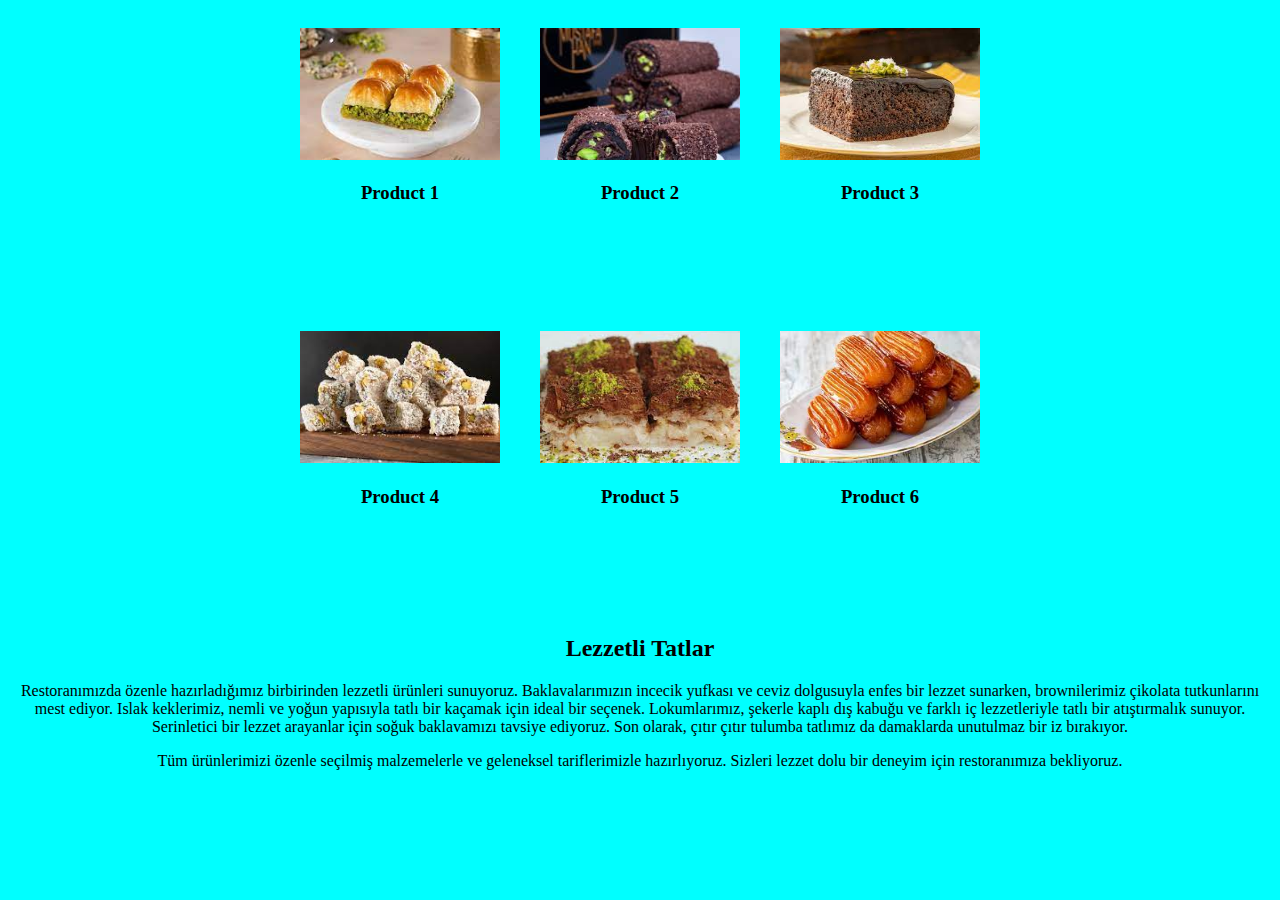
<file: Web Programlama/ödev4/index.html>
<!DOCTYPE html>
<html>
<head>
  <title>Restaurant Menu</title>
  <link rel="stylesheet" type="text/css" href="style.css">
</head>
<body style="background-color: aqua;">
  <div class="menu">
    <div class="row">
      <div class="menu-item" onclick="showDetails(1)">
        <img src="baklava.jpg">
        <h3>Product 1</h3>
      </div>
      <div class="menu-item" onclick="showDetails(2)">
        <img src="browni.jpg">
        <h3>Product 2</h3>
      </div>
      <div class="menu-item" onclick="showDetails(3)">
        <img src="ıslakKeK.jpg">
        <h3>Product 3</h3>
      </div>
      
    </div>
    <div class="row">
      <div class="menu-item" onclick="showDetails(4)">
        <img src="lokum.jpg">
        <h3>Product 4</h3>
      </div>
      <div class="menu-item" onclick="showDetails(5)">
        <img src="sogukBaklava.jpg">
        <h3>Product 5</h3>
      </div>
      <div class="menu-item" onclick="showDetails(6)">
        <img src="tulumba.jpg">
        <h3>Product 6</h3>
      </div>
    </div>
  </div>
  
  <div class="menu-content" style="text-align: center;">
    <h2>Lezzetli Tatlar</h2>
    <p>
      Restoranımızda özenle hazırladığımız birbirinden lezzetli ürünleri sunuyoruz. Baklavalarımızın incecik yufkası ve ceviz dolgusuyla enfes bir lezzet sunarken, brownilerimiz çikolata tutkunlarını mest ediyor. Islak keklerimiz, nemli ve yoğun yapısıyla tatlı bir kaçamak için ideal bir seçenek. Lokumlarımız, şekerle kaplı dış kabuğu ve farklı iç lezzetleriyle tatlı bir atıştırmalık sunuyor. Serinletici bir lezzet arayanlar için soğuk baklavamızı tavsiye ediyoruz. Son olarak, çıtır çıtır tulumba tatlımız da damaklarda unutulmaz bir iz bırakıyor.
    </p>
    <p>
      Tüm ürünlerimizi özenle seçilmiş malzemelerle ve geleneksel tariflerimizle hazırlıyoruz. Sizleri lezzet dolu bir deneyim için restoranımıza bekliyoruz.
    </p>
  </div>
  <script>
    function showDetails(productId) {
      if (productId === 1) {
        window.open('baklava.html', '_blank');
      } else if (productId === 2) {
        window.open('browni.html', '_blank');
      } else if (productId === 3) {
        window.open('ıslakKeK.html', '_blank');
      } else if (productId === 4) {
        window.open('lokum.html', '_blank');
      } else if (productId === 5) {
        window.open('sogukBaklava.html', '_blank');
      } else if (productId === 6) {
        window.open('tulumba.html', '_blank');
      } else {
        alert('Ürün bulunamadı.');
      }
    }
  </script>
</body>
</html>
</file>
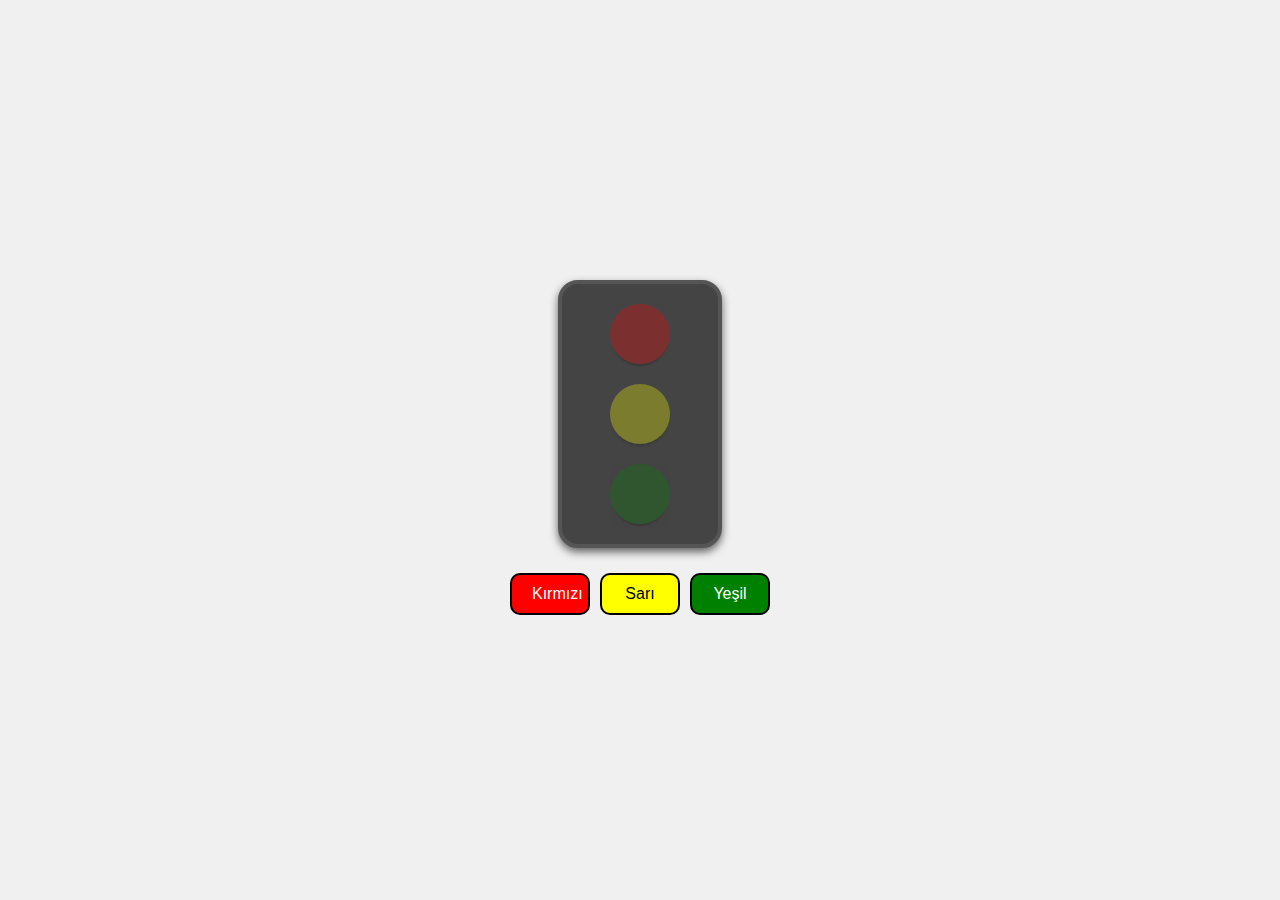
<file: Web Programlama/ödev5/index.html>
<!DOCTYPE html>
<html>
<head>
    <title>Trafik Lambası</title>
    <style>
        body {
            display: flex;
            flex-direction: column;
            align-items: center;
            justify-content: center;
            height: 100vh;
            margin: 0;
            background-color: #f0f0f0;
        }
        
        .traffic-lights {
            display: flex;
            flex-direction: column;
            align-items: center;
            border: 4px solid #555; /* Çerçeve kalınlığı */
            padding: 10px 3px;
            width: 150px;
            border-radius: 20px;
            background-color: #444; /* Trafik lambası gövdesinin rengi */
            position: relative;
            box-shadow: 0 4px 8px rgba(0, 0, 0, 0.6); /* Gölge efekti */
            overflow: hidden; /* Animasyonlu ışık için taşan parçaları gizleyelim */
        }
        
        .light-container {
            display: flex;
            flex-direction: column;
            align-items: center;
        }
        
        .light {
            width: 60px;
            height: 60px;
            border-radius: 50%;
            margin: 10px;
            background-color: #444;
            box-shadow: 0 4px 2px -2px rgba(0, 0, 0, 0.6);
            opacity: 0.3;
            transition: opacity 0.3s; /* Parlaklık geçişi için animasyon */
        }
        
        .light.on {
            opacity: 1;
            box-shadow: 0 4px 12px rgba(0, 0, 0, 0.8); /* Parlaklık efekti */
        }
        
        .red {
            background-color: red;
        }
        
        .yellow {
            background-color: yellow;
        }
        
        .green {
            background-color: green;
        }
        
        .buttons {
            display: flex;
            align-items: center;
            margin-top: 20px;
        }
        
        .button-container {
            margin: 5px;
        }

        button {
            padding: 10px 20px;
            background-color: #f0f0f0;
            border: 2px solid #000; /* Butonların çerçeve rengi siyah */
            font-size: 16px;
            cursor: pointer;
            width: 80px;
            border-radius: 10px;
            color: #000;
            transition: background-color 0.3s, color 0.3s, border-color 0.3s; /* Çerçeve rengi değişimi için geçiş efekti */
        }

        button:hover {
            background-color: #444;
            color: #f0f0f0;
            border-color: #00f; /* Hover durumunda çerçeve rengi mavi */
        }

        button:active {
            background-color: #000;
            color: #f0f0f0;
            border-color: #00f; /* Butona tıklandığında çerçeve rengi mavi */
        }

        .red-button {
            background-color: red;
            color: white;
            border-color: black;
        }
        
        .yellow-button {
            background-color: yellow;
            border-color: black;
        }
        
        .green-button {
            background-color: green;
            color: white;
            border-color: black;
        }
    </style>
</head>
<body>
    <div class="traffic-lights">
        <div class="light-container">
            <div class="light red" onclick="changeLight('red')"></div>
            <div class="light yellow" onclick="changeLight('yellow')"></div>
            <div class="light green" onclick="changeLight('green')"></div>
        </div>
    </div>
    <div class="buttons">
        <div class="button-container">
            <button class="red-button" onclick="changeLight('red')">Kırmızı</button>
        </div>
        <div class="button-container">
            <button class="yellow-button" onclick="changeLight('yellow')">Sarı</button>
        </div>
        <div class="button-container">
            <button class="green-button" onclick="changeLight('green')">Yeşil</button>
        </div>
    </div>

    <script>
        function changeLight(color) {
            const lights = document.querySelectorAll('.light');
        
            lights.forEach(light => {
                light.classList.remove('on');
            });
        
            const selectedLight = document.querySelector(`.${color}`);
            selectedLight.classList.add('on');
        }
    </script>
</body>
</html>
</file>
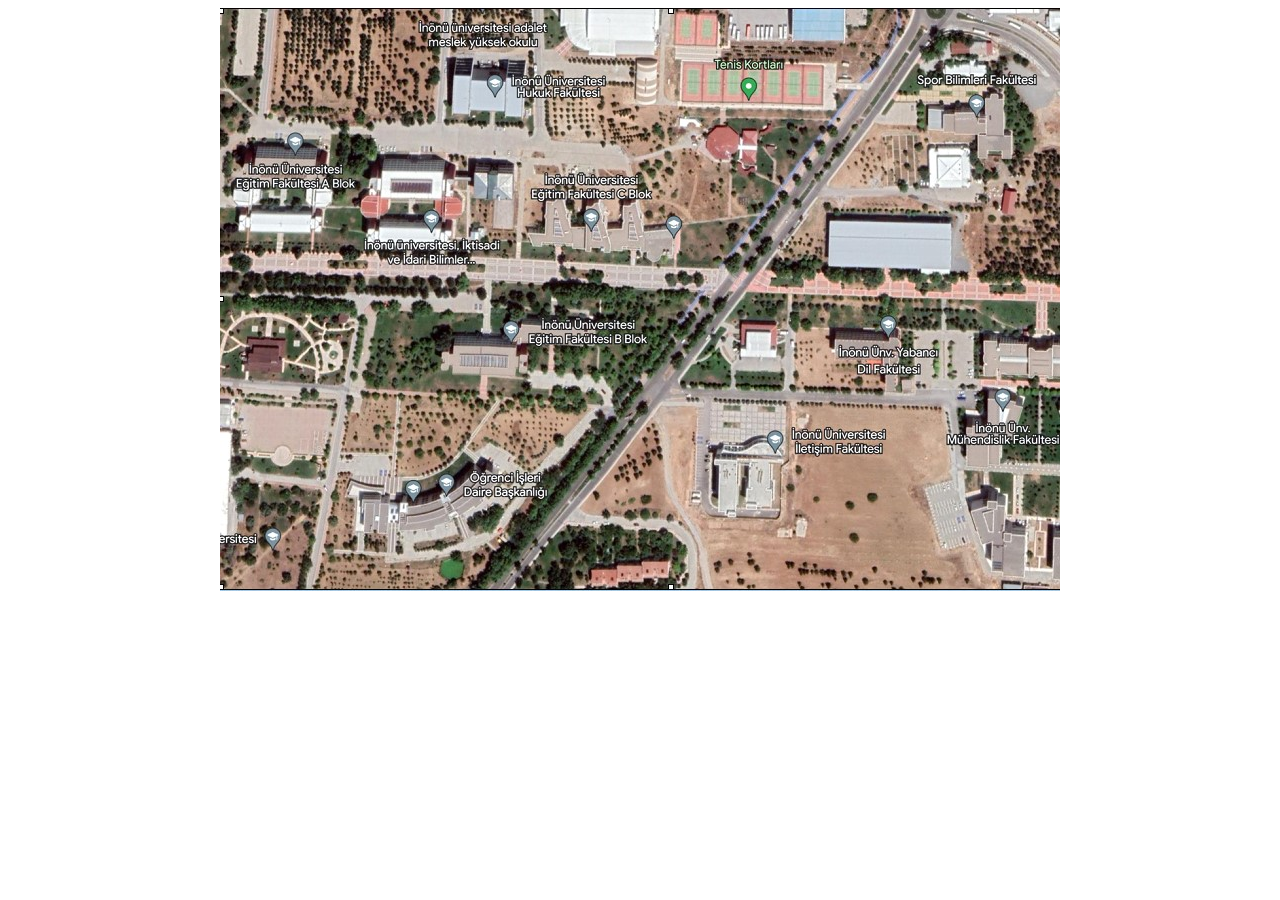
<file: Web Programlama/ödev1/02220224570odev1.html>
<!DOCTYPE html>
<html lang="en">
<head>
    <meta charset="UTF-8">
    <meta http-equiv="X-UA-Compatible" content="IE=edge">
    <meta name="viewport" content="width=device-width, initial-scale=1.0">
    <title>ODEV1</title>
</head>
<body>
    <img src="kampüsHaritasi.jpg" alt="İnönü Üniversitesi Kampus haritası" style="display: block;margin: 0 auto;" usemap="#inonumap">

    <map name="inonumap">
        <area shape="rect" coords="227,46,310,118" href="https://www.inonu.edu.tr/hukuk" alt="Hukuk Fakültesi">
        <area shape="rect" coords="695,64,801,186" href="https://www.inonu.edu.tr/sporbilimleri" alt="Hukuk Fakültesi">
        <area shape="rect" coords="16,129,109,225" href="https://www.inonu.edu.tr/egitim" alt="Eğitim Fakültesi">
        <area shape="rect" coords="308,156,460,251" href="https://www.inonu.edu.tr/egitim" alt="Eğitim Fakültesi">
        <area shape="rect" coords="219,301,347,373" href="https://www.inonu.edu.tr/egitim" alt="Eğitim Fakültesi">
        <area shape="rect" coords="148,141,296,243" href="https://www.inonu.edu.tr/iibf" alt="İktisadi Ve İdari Bilimler Fakültesi">
        <area shape="rect" coords="600,313,707,366" href="https://www.inonu.edu.tr/ydyo" alt="Yabancı Dil Fakültesi">
        <area shape="rect" coords="742,381,836,471" href="https://www.inonu.edu.tr/muhendislik" alt="Mühendislik Fakültesi">
        <area shape="rect" coords="471,389,571,517" href="https://www.inonu.edu.tr/iletisim.fakultesi" alt="İletişim Fakültesi">
        <area shape="rect" coords="144,457,274,517" href="https://www.inonu.edu.tr/ogrencidb" alt="Öğrenci İşleri Daire Başkanlığı">
        
    </map>

</body>
</html>
</file>
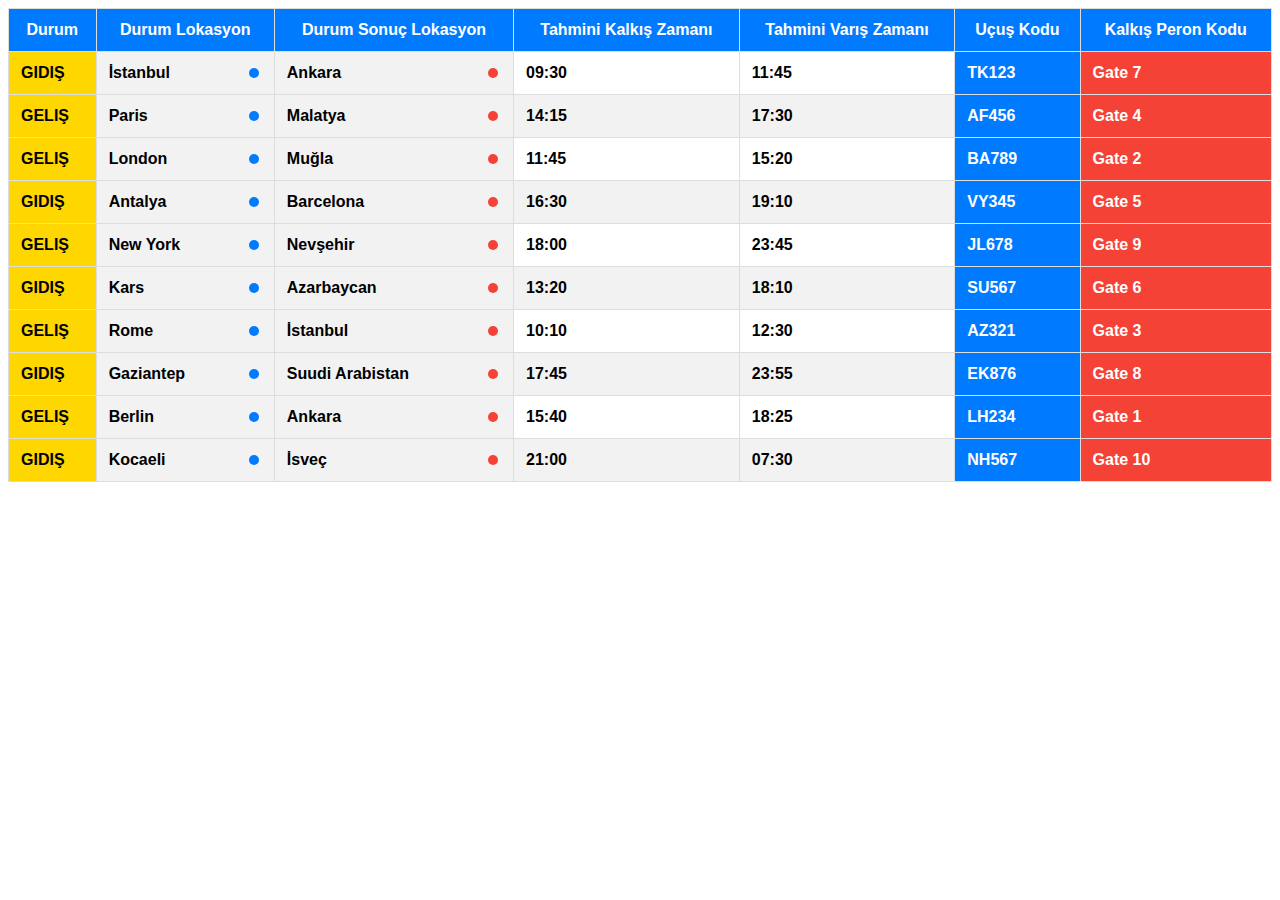
<file: Web Programlama/Ödev2/02220224570.html>
<!DOCTYPE html>
<html lang="en">
<head>
    <meta charset="UTF-8">
    <meta http-equiv="X-UA-Compatible" content="IE=edge">
    <meta name="viewport" content="width=device-width, initial-scale=1.0">
    <title>Document</title>
    <style>
        table {
          width: 100%;
          border-collapse: collapse;
          font-family: Arial, sans-serif;
        }
      
        th, td {
          padding: 12px;
          border: 1px solid #ddd;
        }
      
        th {
          background-color: #007bff;
          color: #fff;
        }
      
        tr:nth-child(even) {
          background-color: #f2f2f2;
        }
      
        tr:hover {
          background-color: #e0e0e0;
        }
      
        td:first-child {
          text-transform: uppercase;
          font-weight: bold;
        }
      
        td:nth-child(4),
        td:nth-child(5) {
          font-weight: bold;
        }
        
        td:nth-child(1) {
          background-color: #ffd700;
          color: #000;
          font-weight: bold;
        }
        
        td:nth-child(2) {
          background-color: #f2f2f2;
          font-weight: bold;
          position: relative;
        }
        
        td:nth-child(2):after {
          content: "";
          position: absolute;
          top: 50%;
          right: 10px;
          transform: translate(-50%, -50%);
          width: 10px;
          height: 10px;
          border-radius: 50%;
          background-color: #007bff;
        }
        
        td:nth-child(3) {
          background-color: #f2f2f2;
          font-weight: bold;
          position: relative;
        }
        
        td:nth-child(3):after {
          content: "";
          position: absolute;
          top: 50%;
          right: 10px;
          transform: translate(-50%, -50%);
          width: 10px;
          height: 10px;
          border-radius: 50%;
          background-color: #f44336;
        }
        
        td:nth-child(6) {
          background-color: #007bff;
          color: #fff;
          font-weight: bold;
        }
        
        td:nth-child(7) {
          background-color: #f44336;
          color: #fff;
          font-weight: bold;
        }
      </style>
</head>
<body>
    <table>
  <thead>
    <tr>
      <th>Durum</th>
      <th>Durum Lokasyon</th>
      <th>Durum Sonuç Lokasyon</th>
      <th>Tahmini Kalkış Zamanı</th>
      <th>Tahmini Varış Zamanı</th>
      <th>Uçuş Kodu</th>
      <th>Kalkış Peron Kodu</th>
    </tr>
  </thead>
  <tbody>
    <tr>
      <td>Gidiş</td>
      <td>İstanbul</td>
      <td>Ankara</td>
      <td>09:30</td>
      <td>11:45</td>
      <td>TK123</td>
      <td>Gate 7</td>
    
    </tr>
    <tr>
      <td>Geliş</td>
      <td>Paris</td>
      <td>Malatya</td>
      <td>14:15</td>
      <td>17:30</td>
      <td>AF456</td>
      <td>Gate 4</td>
    </tr>
    <tr>
      <td>Geliş</td>
      <td>London</td>
      <td>Muğla</td>
      <td>11:45</td>
      <td>15:20</td>
      <td>BA789</td>
      <td>Gate 2</td>
    </tr>
    <tr>
      <td>Gidiş</td>
      <td>Antalya</td>
      <td>Barcelona</td>
      <td>16:30</td>
      <td>19:10</td>
      <td>VY345</td>
      <td>Gate 5</td>
    </tr>
    <tr>
      <td>Geliş</td>
      <td>New York</td>
      <td>Nevşehir</td>
      <td>18:00</td>
      <td>23:45</td>
      <td>JL678</td>
      <td>Gate 9</td>
    </tr>
    <tr>
      <td>Gidiş</td>
      <td>Kars</td>
      <td>Azarbaycan</td>
      <td>13:20</td>
      <td>18:10</td>
      <td>SU567</td>
      <td>Gate 6</td>
    </tr>
    <tr>
      <td>Geliş</td>
      <td>Rome</td>
      <td>İstanbul</td>
      <td>10:10</td>
      <td>12:30</td>
      <td>AZ321</td>
      <td>Gate 3</td>
    </tr>
    <tr>
      <td>Gidiş</td>
      <td>Gaziantep</td>
      <td>Suudi Arabistan</td>
      <td>17:45</td>
      <td>23:55</td>
      <td>EK876</td>
      <td>Gate 8</td>
    </tr>
    <tr>
      <td>Geliş</td>
      <td>Berlin</td>
      <td>Ankara</td>
      <td>15:40</td>
      <td>18:25</td>
      <td>LH234</td>
      <td>Gate 1</td>
    </tr>
    <tr>
      <td>Gidiş</td>
      <td>Kocaeli</td>
      <td>İsveç</td>
      
      <td>21:00</td>
      <td>07:30</td>
      <td>NH567</td>
      <td>Gate 10</td>
    </tr>
  </tbody>
</table>
</body>
</html>
</file>
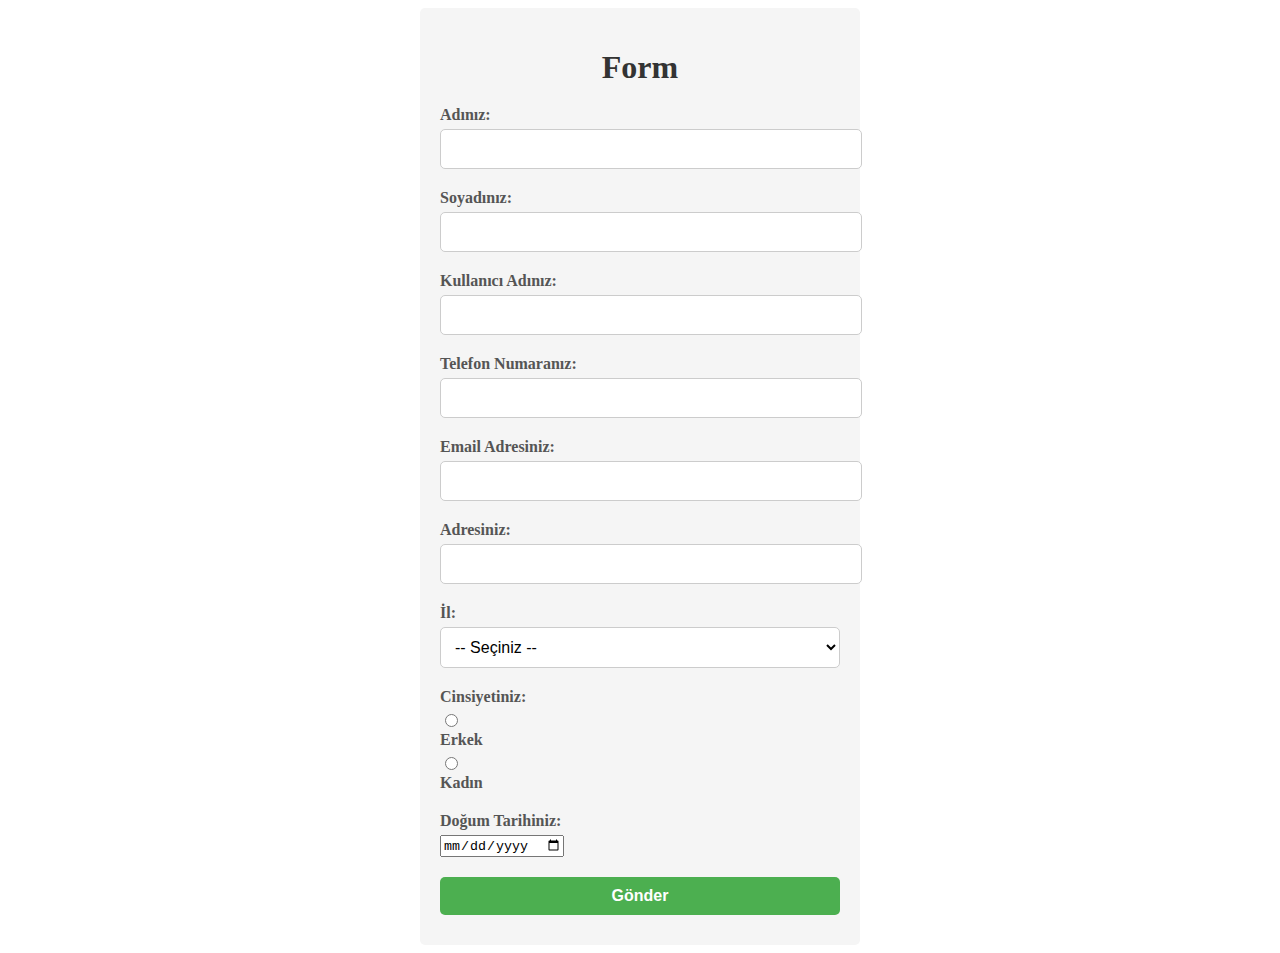
<file: Web Programlama/Ödev3/02220224570.html>
<!DOCTYPE html>
<html>
<head>
  <title>Form Tasarımı</title>
  <style>
    .container {
      width: 400px;
      margin: 0 auto;
      background-color: #f5f5f5;
      padding: 20px;
      border-radius: 5px;
    }
    h1 {
      text-align: center;
      margin-bottom: 20px;
      color: #333;
    }
    .form-group {
      margin-bottom: 20px;
    }
    label {
      display: block;
      margin-bottom: 5px;
      font-weight: bold;
      color: #555;
    }
    input[type="text"],
    input[type="email"],
    input[type="tel"],
    select {
      width: 100%;
      padding: 10px;
      font-size: 16px;
      border-radius: 5px;
      border: 1px solid #ccc;
      background-color: #fff;
    }
    input[type="radio"] {
      margin-right: 5px;
    }
    button[type="submit"] {
      display: block;
      width: 100%;
      padding: 10px;
      font-size: 16px;
      font-weight: bold;
      text-align: center;
      background-color: #4caf50;
      color: #fff;
      border: none;
      border-radius: 5px;
      cursor: pointer;
    }
    #errorMessages {
      margin-top: 10px;
    }
    .error {
      color: red;
      margin-top: 5px;
    }
    .success {
      color: green;
      margin-top: 5px;
    }
  </style>
</head>
<body>
  <div class="container">
    <h1>Form</h1>
    <form id="myForm" onsubmit="validateForm(event)">
      <div class="form-group">
        <label for="ad">Adınız:</label>
        <input type="text" id="ad" name="ad" required>
      </div>
      <div class="form-group">
        <label for="soyad">Soyadınız:</label>
        <input type="text" id="soyad" name="soyad" required>
      </div>
      <div class="form-group">
        <label for="kullaniciAdi">Kullanıcı Adınız:</label>
        <input type="text" id="kullaniciAdi" name="kullaniciAdi" required>
      </div>
      <div class="form-group">
        <label for="telefon">Telefon Numaranız:</label>
        <input type="tel" id="telefon" name="telefon" pattern="[0-9]+" required>
      </div>
      <div class="form-group">
        <label for="email">Email Adresiniz:</label>
        <input type="email" id="email" name="email" required>
      </div>
      <div class="form-group">
        <label for="adres">Adresiniz:</label>
        <input type="text" id="adres" name="adres" required>
      </div>
      <div class="form-group">
        <label for="il">İl:</label>
        <select id="il" name="il" required>
          <option value="">-- Seçiniz --</option>
          <option value="Ankara">Ankara</option>
          <option value="İstanbul">İstanbul</option>
          <option value="İzmir">İzmir</option>
          <option value="Diğer">Diğer</option>
        </select>
      </div>
      <div class="form-group">
        <label for="cinsiyet">Cinsiyetiniz:</label>
        <input type="radio" id="erkek" name="cinsiyet" value="Erkek" required>
        <label for="erkek">Erkek</label>
        <input type="radio" id="kadin" name="cinsiyet" value="Kadın" required>
        <label for="kadin">Kadın</label>
      </div>
      <div class="form-group">
        <label for="dogumTarihi">Doğum Tarihiniz:</label>
        <input type="date" id="dogumTarihi" name="dogumTarihi" required>
      </div>
      <button type="submit">Gönder</button>
    </form>
    <div id="errorMessages"></div>
  </div>
  
  <script>
    function validateForm(event) {
      event.preventDefault();
      var form = document.getElementById("myForm");
      var ad = form.elements["ad"].value;
      var soyad = form.elements["soyad"].value;
      var kullaniciAdi = form.elements["kullaniciAdi"].value;
      var telefon = form.elements["telefon"].value;
      var email = form.elements["email"].value;
      var adres = form.elements["adres"].value;
      var il = form.elements["il"].value;
      var cinsiyet = form.elements["cinsiyet"].value;
      var dogumTarihi = form.elements["dogumTarihi"].value;

      var errorMessages = [];

      
      // Ad ve soyad kontrolü
      if (/\d/.test(ad) || /\d/.test(soyad)) {
        errorMessages.push("Ad ve soyad sadece harf içermelidir.");
      }

      // Kullanıcı adı kontrolü
      // Tüm karakterlere izin verildiği için kontrol yapılmayacak.

      // Telefon kontrolü
      if (!/^\d+$/.test(telefon)) {
        errorMessages.push("Telefon numarası sadece rakamlardan oluşmalıdır.");
      }

      // Email kontrolü
      if (!/\S+@\S+\.\S+/.test(email)) {
        errorMessages.push("Geçerli bir email adresi giriniz.");
      }


      // Diğer kontroller...

      if (errorMessages.length > 0) {
        var errorDiv = document.getElementById("errorMessages");
        errorDiv.innerHTML = "";
        for (var i = 0; i < errorMessages.length; i++) {
          errorDiv.innerHTML += "<p class='error'>" + errorMessages[i] + "</p>";
        }
      } else {
        // Form başarıyla gönderildiğinde yapılacak işlemler
        form.reset();
        var successDiv = document.getElementById("errorMessages");
        successDiv.innerHTML = "<p class='success'>Form başarıyla gönderildi!</p>";
      }
    }
  </script>
</body>
</html>
</file>
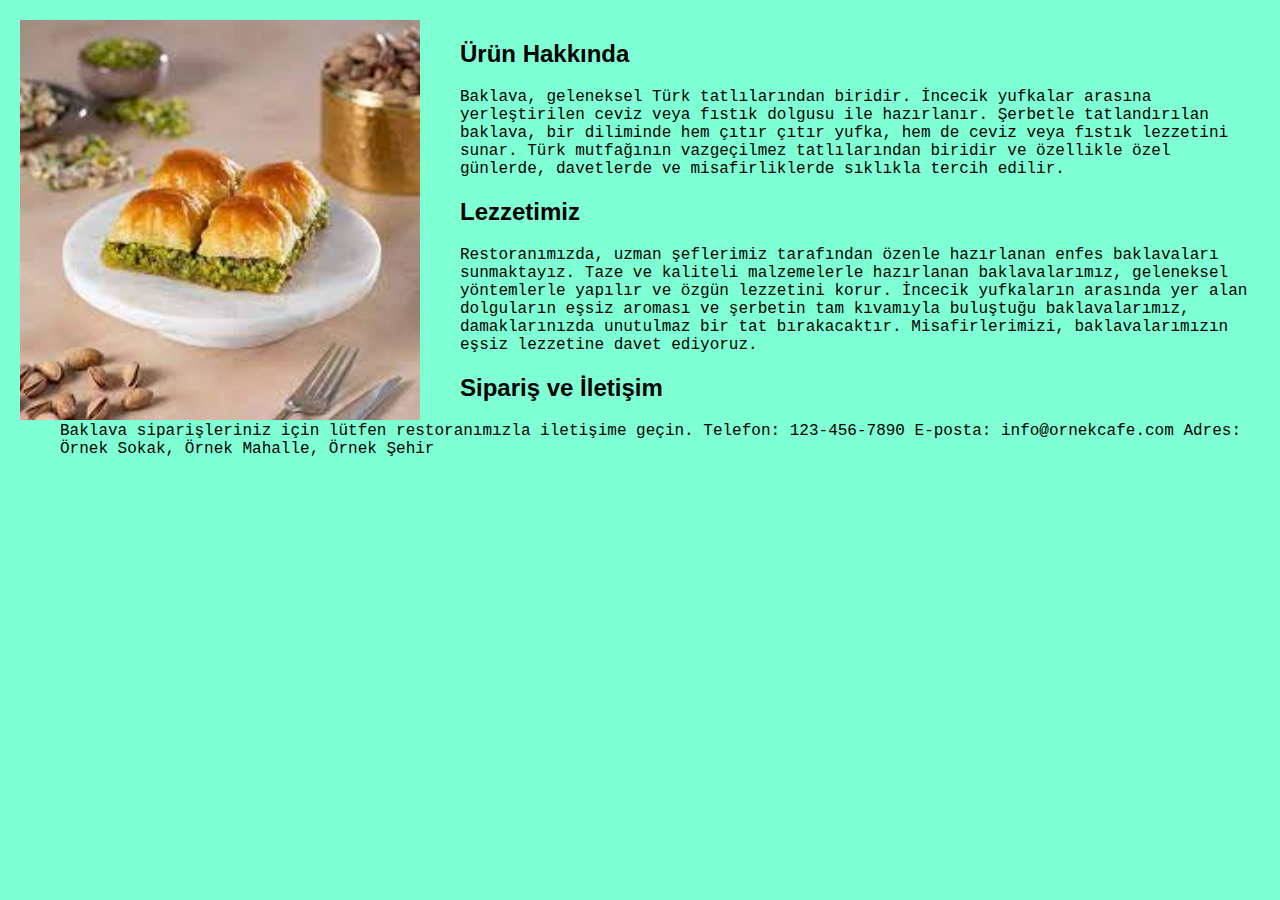
<file: Web Programlama/ödev4/baklava.html>
<!DOCTYPE html>
<html>
<head>
  <title>Baklava - Ürün Detayı</title>
  <link rel="stylesheet" type="text/css" href="style.css">
  <style>
    body {
      font-family: Arial, sans-serif;
      margin: 20px;
      display: flex;
      align-items: center;
    }

    .product-info {
      margin-left: 40px;
    }

    h1 {
      text-align: center;
    }
    p
    {
        font-family: 'Courier New', Courier, monospace;
    }

    .product-image {
      float: left;
      width: 400px;
      height: auto;
      margin-right: 40px;
    }

    .product-description {
      margin-top: 20px;
    }
  </style>
</head>
<body style="background-color: aquamarine;">
 
  <div class="product-container">
    <img class="product-image" src="baklava.jpg">
    <div class="product-info">
      <h2>Ürün Hakkında</h2>
      <p class="product-description">
        Baklava, geleneksel Türk tatlılarından biridir. İncecik yufkalar arasına yerleştirilen ceviz veya fıstık dolgusu ile hazırlanır.
        Şerbetle tatlandırılan baklava, bir diliminde hem çıtır çıtır yufka, hem de ceviz veya fıstık lezzetini sunar.
        Türk mutfağının vazgeçilmez tatlılarından biridir ve özellikle özel günlerde, davetlerde ve misafirliklerde sıklıkla tercih edilir.
      </p>
      <h2>Lezzetimiz</h2>
      <p class="product-description">
        Restoranımızda, uzman şeflerimiz tarafından özenle hazırlanan enfes baklavaları sunmaktayız.
        Taze ve kaliteli malzemelerle hazırlanan baklavalarımız, geleneksel yöntemlerle yapılır ve özgün lezzetini korur.
        İncecik yufkaların arasında yer alan dolguların eşsiz aroması ve şerbetin tam kıvamıyla buluştuğu baklavalarımız, damaklarınızda unutulmaz bir tat bırakacaktır.
        Misafirlerimizi, baklavalarımızın eşsiz lezzetine davet ediyoruz.
      </p>
      <h2>Sipariş ve İletişim</h2>
      <p class="product-description">
        Baklava siparişleriniz için lütfen restoranımızla iletişime geçin.
        Telefon: 123-456-7890
        E-posta: info@ornekcafe.com
        Adres: Örnek Sokak, Örnek Mahalle, Örnek Şehir
      </p>
    </div>
  </div>
</body>
</html>
</file>
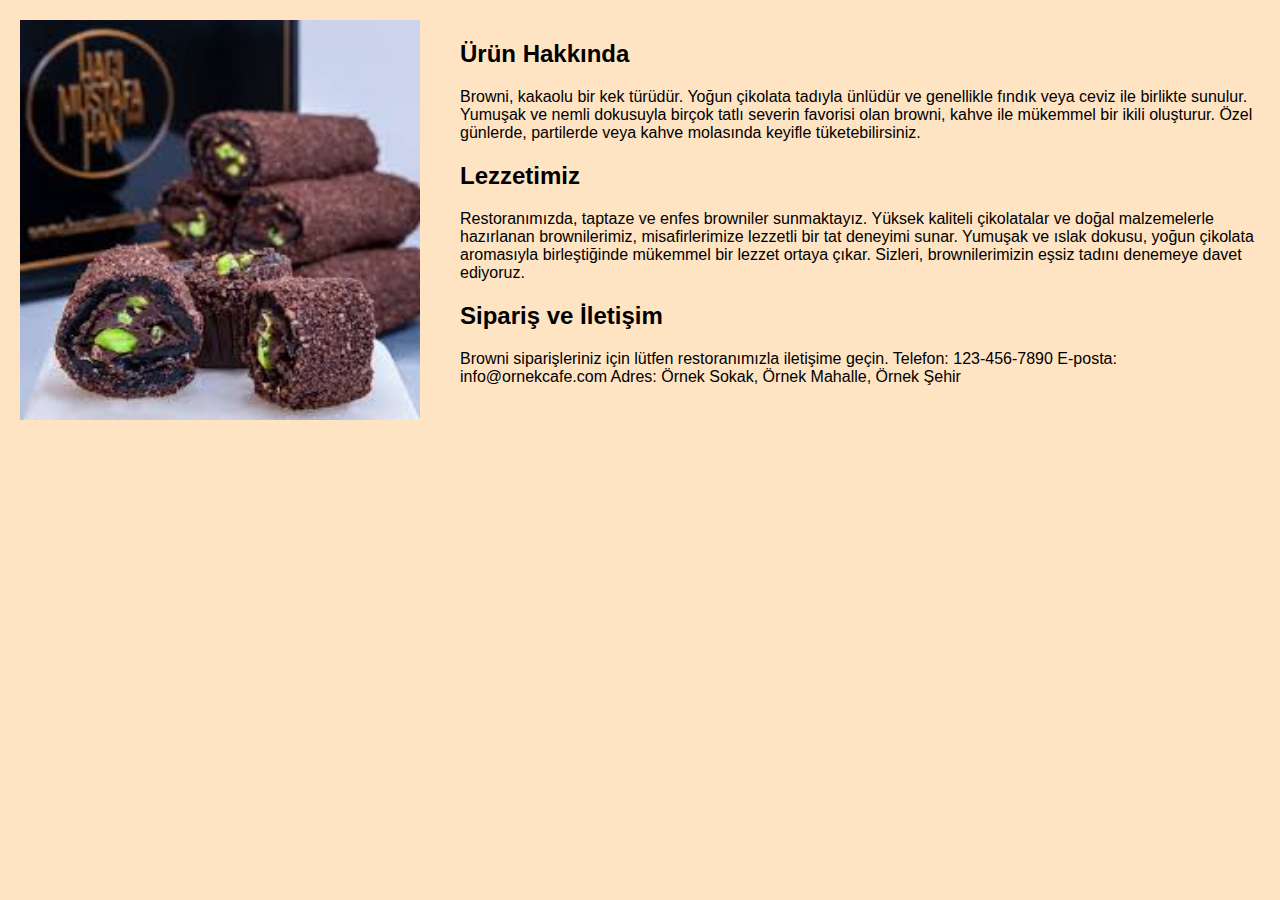
<file: Web Programlama/ödev4/browni.html>
<!DOCTYPE html>
<html>
<head>
  <title>Browni - Ürün Detayı</title>
  <link rel="stylesheet" type="text/css" href="style.css">
  <style>
    body {
      font-family: Arial, sans-serif;
      margin: 20px;
      display: flex;
      align-items: center;
    }

    .product-info {
      margin-left: 40px;
    }

    h1 {
      text-align: center;
    }
    p{
        font-family: 'Gill Sans', 'Gill Sans MT', Calibri, 'Trebuchet MS', sans-serif;
    }

    .product-image {
      float: left;
      width: 400px;
      height: auto;
      margin-right: 40px;
    }

    .product-description {
      margin-top: 20px;
    }
  </style>
</head>
<body style="background-color:bisque">
  
  <div class="product-container">
    <img class="product-image" src="browni.jpg">
    <div class="product-info">
      <h2>Ürün Hakkında</h2>
      <p class="product-description">
        Browni, kakaolu bir kek türüdür. Yoğun çikolata tadıyla ünlüdür ve genellikle fındık veya ceviz ile birlikte sunulur.
        Yumuşak ve nemli dokusuyla birçok tatlı severin favorisi olan browni, kahve ile mükemmel bir ikili oluşturur.
        Özel günlerde, partilerde veya kahve molasında keyifle tüketebilirsiniz.
      </p>
      <h2>Lezzetimiz</h2>
      <p class="product-description">
        Restoranımızda, taptaze ve enfes browniler sunmaktayız.
        Yüksek kaliteli çikolatalar ve doğal malzemelerle hazırlanan brownilerimiz, misafirlerimize lezzetli bir tat deneyimi sunar.
        Yumuşak ve ıslak dokusu, yoğun çikolata aromasıyla birleştiğinde mükemmel bir lezzet ortaya çıkar.
        Sizleri, brownilerimizin eşsiz tadını denemeye davet ediyoruz.
      </p>
      <h2>Sipariş ve İletişim</h2>
      <p class="product-description">
        Browni siparişleriniz için lütfen restoranımızla iletişime geçin.
        Telefon: 123-456-7890
        E-posta: info@ornekcafe.com
        Adres: Örnek Sokak, Örnek Mahalle, Örnek Şehir
      </p>
    </div>
  </div>
</body>
</html>
</file>
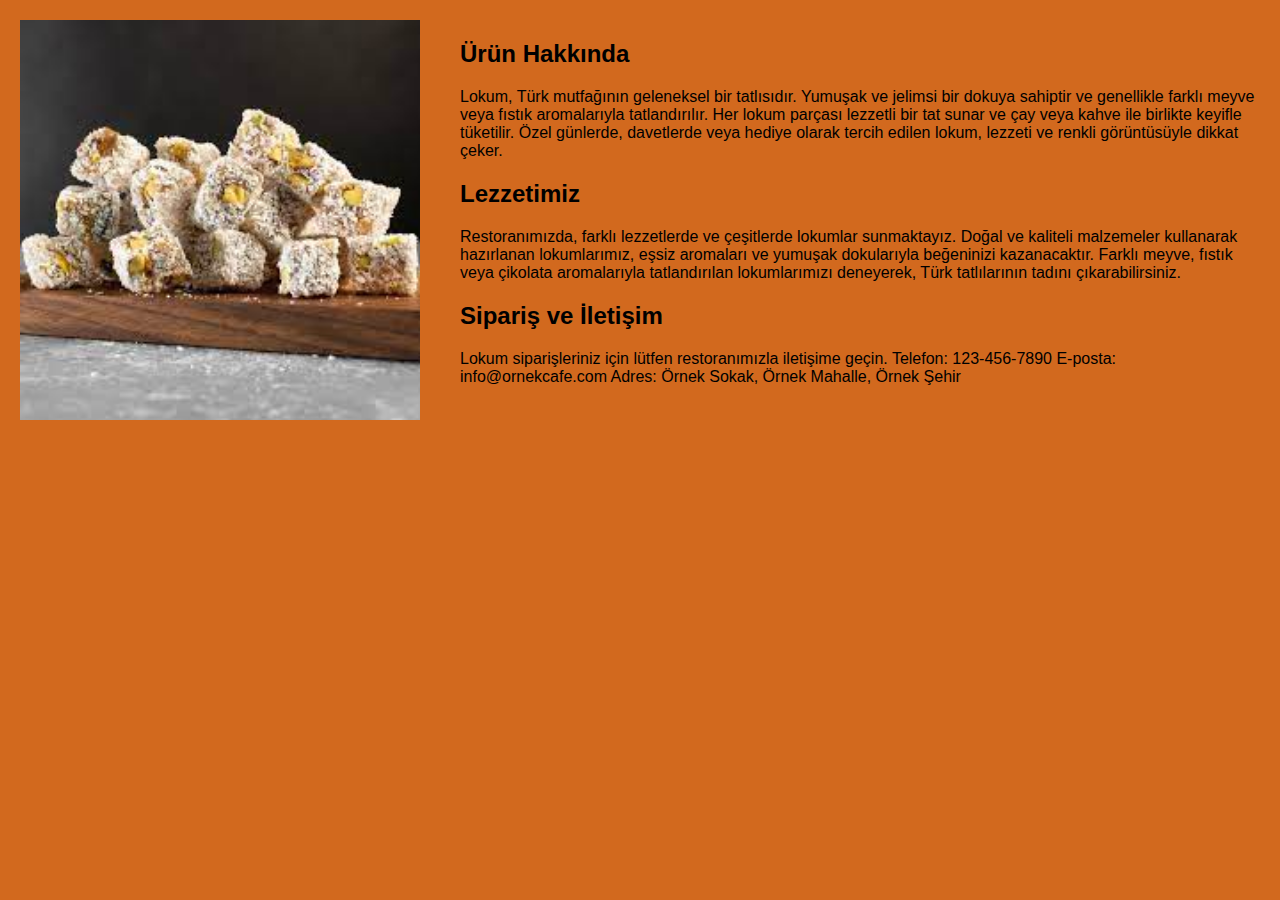
<file: Web Programlama/ödev4/lokum.html>
<!DOCTYPE html>
<html>
<head>
  <title>Lokum - Ürün Detayı</title>
  <link rel="stylesheet" type="text/css" href="style.css">
  <style>
    body {
      font-family: Arial, sans-serif;
      margin: 20px;
      display: flex;
      align-items: center;
    }

    .product-info {
      margin-left: 40px;
    }

    h1 {
      text-align: center;
    }
    p{
        font-family: Impact, Haettenschweiler, 'Arial Narrow Bold', sans-serif;
    }

    .product-image {
      float: left;
      width: 400px;
      height: auto;
      margin-right: 40px;
    }

    .product-description {
      margin-top: 20px;
    }
  </style>
</head>
<body style="background-color: chocolate;">
 
  <div class="product-container">
    <img class="product-image" src="lokum.jpg">
    <div class="product-info">
      <h2>Ürün Hakkında</h2>
      <p class="product-description">
        Lokum, Türk mutfağının geleneksel bir tatlısıdır. Yumuşak ve jelimsi bir dokuya sahiptir ve genellikle farklı meyve veya fıstık aromalarıyla tatlandırılır.
        Her lokum parçası lezzetli bir tat sunar ve çay veya kahve ile birlikte keyifle tüketilir.
        Özel günlerde, davetlerde veya hediye olarak tercih edilen lokum, lezzeti ve renkli görüntüsüyle dikkat çeker.
      </p>
      <h2>Lezzetimiz</h2>
      <p class="product-description">
        Restoranımızda, farklı lezzetlerde ve çeşitlerde lokumlar sunmaktayız.
        Doğal ve kaliteli malzemeler kullanarak hazırlanan lokumlarımız, eşsiz aromaları ve yumuşak dokularıyla beğeninizi kazanacaktır.
        Farklı meyve, fıstık veya çikolata aromalarıyla tatlandırılan lokumlarımızı deneyerek, Türk tatlılarının tadını çıkarabilirsiniz.
      </p>
      <h2>Sipariş ve İletişim</h2>
      <p class="product-description">
        Lokum siparişleriniz için lütfen restoranımızla iletişime geçin.
        Telefon: 123-456-7890
        E-posta: info@ornekcafe.com
        Adres: Örnek Sokak, Örnek Mahalle, Örnek Şehir
      </p>
    </div>
  </div>
</body>
</html>
</file>
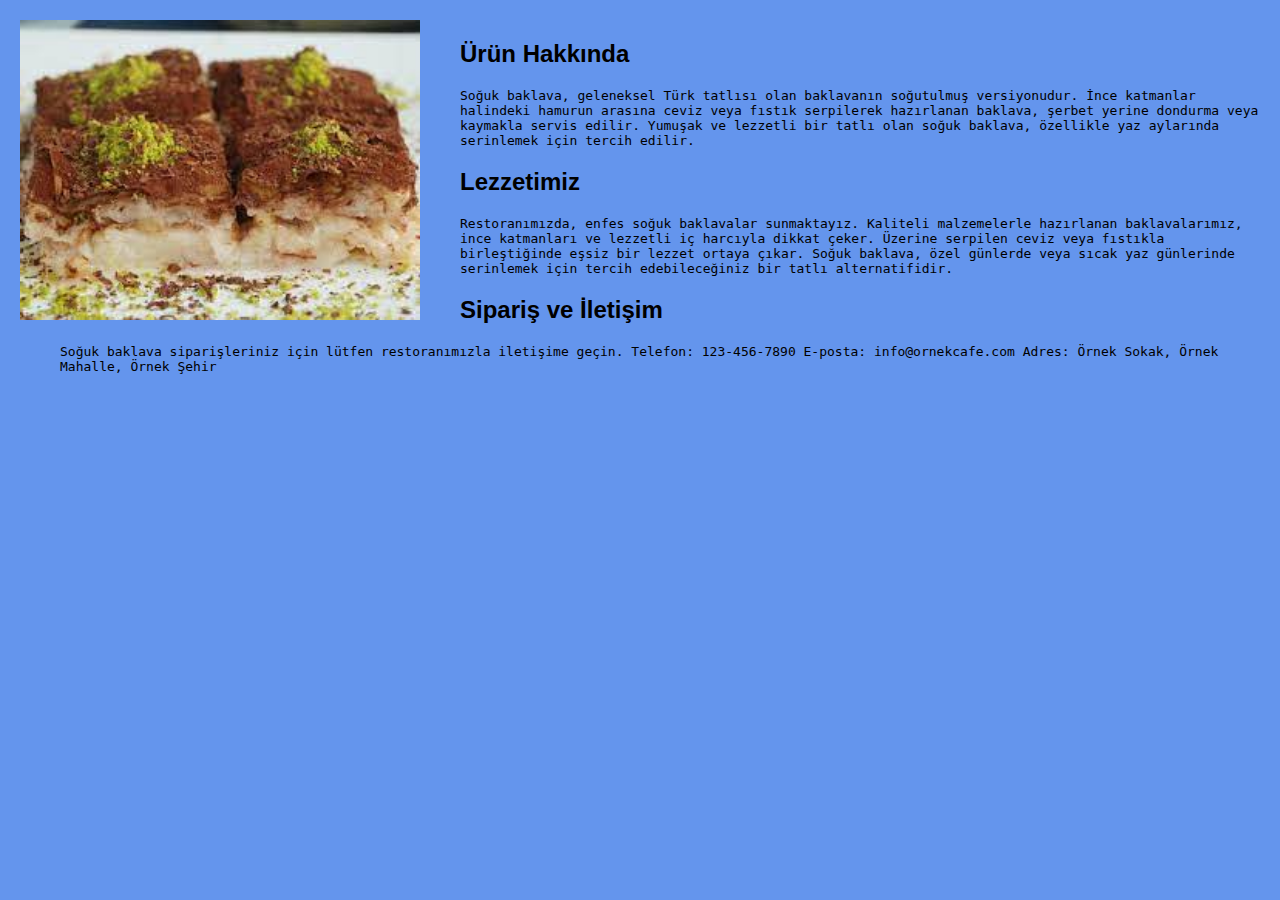
<file: Web Programlama/ödev4/sogukBaklava.html>
<!DOCTYPE html>
<html>
<head>
  <title>Soğuk Baklava - Ürün Detayı</title>
  <link rel="stylesheet" type="text/css" href="style.css">
  <style>
    body {
      font-family: Arial, sans-serif;
      margin: 20px;
      display: flex;
      align-items: center;
    }

    .product-info {
      margin-left: 40px;
    }

    h1 {
      text-align: center;
    }
    p{
        font-family: monospace;
    }

    .product-image {
      float: left;
      width: 400px;
      height: auto;
      margin-right: 40px;
    }

    .product-description {
      margin-top: 20px;
    }
  </style>
</head>
<body style="background-color: cornflowerblue;">
 
  <div class="product-container">
    <img class="product-image" src="sogukBaklava.jpg">
    <div class="product-info">
      <h2>Ürün Hakkında</h2>
      <p class="product-description">
        Soğuk baklava, geleneksel Türk tatlısı olan baklavanın soğutulmuş versiyonudur.
        İnce katmanlar halindeki hamurun arasına ceviz veya fıstık serpilerek hazırlanan baklava, şerbet yerine dondurma veya kaymakla servis edilir.
        Yumuşak ve lezzetli bir tatlı olan soğuk baklava, özellikle yaz aylarında serinlemek için tercih edilir.
      </p>
      <h2>Lezzetimiz</h2>
      <p class="product-description">
        Restoranımızda, enfes soğuk baklavalar sunmaktayız.
        Kaliteli malzemelerle hazırlanan baklavalarımız, ince katmanları ve lezzetli iç harcıyla dikkat çeker.
        Üzerine serpilen ceviz veya fıstıkla birleştiğinde eşsiz bir lezzet ortaya çıkar.
        Soğuk baklava, özel günlerde veya sıcak yaz günlerinde serinlemek için tercih edebileceğiniz bir tatlı alternatifidir.
      </p>
      <h2>Sipariş ve İletişim</h2>
      <p class="product-description">
        Soğuk baklava siparişleriniz için lütfen restoranımızla iletişime geçin.
        Telefon: 123-456-7890
        E-posta: info@ornekcafe.com
        Adres: Örnek Sokak, Örnek Mahalle, Örnek Şehir
      </p>
    </div>
  </div>
</body>
</html>
</file>
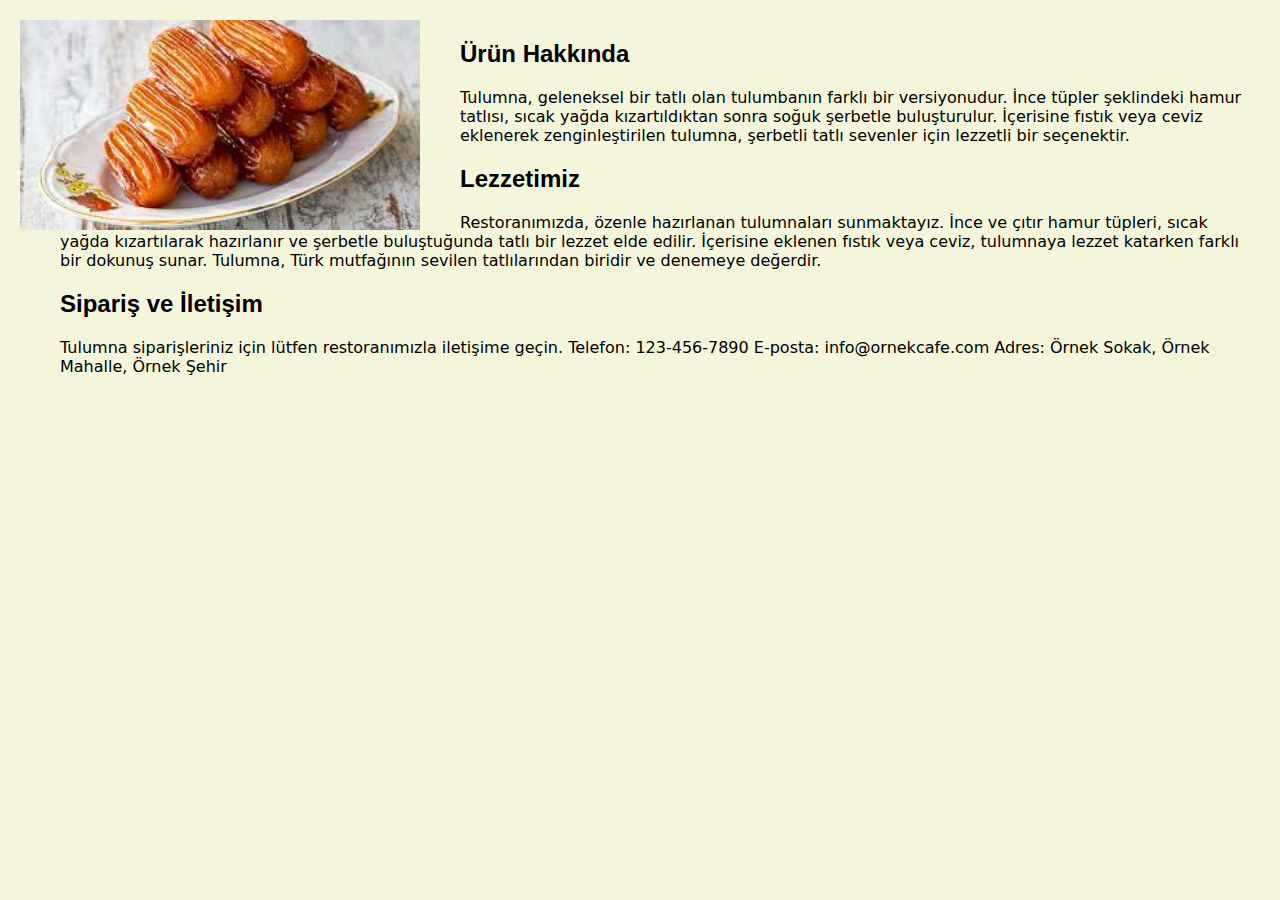
<file: Web Programlama/ödev4/tulumba.html>
<!DOCTYPE html>
<html>
<head>
  <title>Tulumbna - Ürün Detayı</title>
  <link rel="stylesheet" type="text/css" href="style.css">
  <style>
    body {
      font-family: Arial, sans-serif;
      margin: 20px;
      display: flex;
      align-items: center;
    }

    .product-info {
      margin-left: 40px;
    }

    h1 {
      text-align: center;
    }
    p
    {
        font-family: system-ui, -apple-system, BlinkMacSystemFont, 'Segoe UI', Roboto, Oxygen, Ubuntu, Cantarell, 'Open Sans', 'Helvetica Neue', sans-serif;
    }

    .product-image {
      float: left;
      width: 400px;
      height: auto;
      margin-right: 40px;
    }

    .product-description {
      margin-top: 20px;
    }
  </style>
</head>
<body style="background-color: beige;">
  
  <div class="product-container">
    <img class="product-image" src="tulumba.jpg">
    <div class="product-info">
      <h2>Ürün Hakkında</h2>
      <p class="product-description">
        Tulumna, geleneksel bir tatlı olan tulumbanın farklı bir versiyonudur.
        İnce tüpler şeklindeki hamur tatlısı, sıcak yağda kızartıldıktan sonra soğuk şerbetle buluşturulur.
        İçerisine fıstık veya ceviz eklenerek zenginleştirilen tulumna, şerbetli tatlı sevenler için lezzetli bir seçenektir.
      </p>
      <h2>Lezzetimiz</h2>
      <p class="product-description">
        Restoranımızda, özenle hazırlanan tulumnaları sunmaktayız.
        İnce ve çıtır hamur tüpleri, sıcak yağda kızartılarak hazırlanır ve şerbetle buluştuğunda tatlı bir lezzet elde edilir.
        İçerisine eklenen fıstık veya ceviz, tulumnaya lezzet katarken farklı bir dokunuş sunar.
        Tulumna, Türk mutfağının sevilen tatlılarından biridir ve denemeye değerdir.
      </p>
      <h2>Sipariş ve İletişim</h2>
      <p class="product-description">
        Tulumna siparişleriniz için lütfen restoranımızla iletişime geçin.
        Telefon: 123-456-7890
        E-posta: info@ornekcafe.com
        Adres: Örnek Sokak, Örnek Mahalle, Örnek Şehir
      </p>
    </div>
  </div>
</body>
</html>
</file>
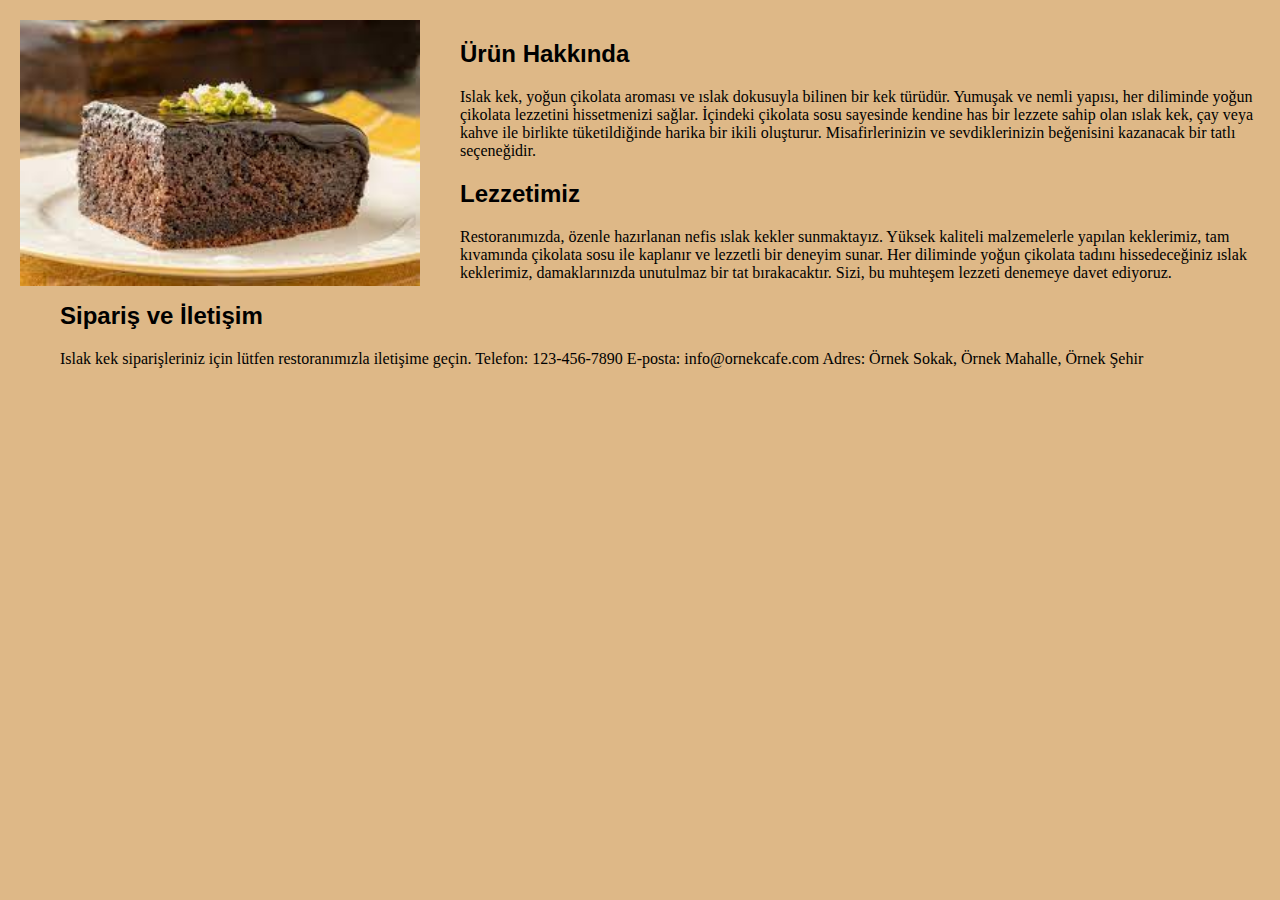
<file: Web Programlama/ödev4/ıslakKeK.html>
<!DOCTYPE html>
<html>
<head>
  <title>Islak Kek - Ürün Detayı</title>
  <link rel="stylesheet" type="text/css" href="style.css">
  <style>
    body {
      font-family: Arial, sans-serif;
      margin: 20px;
      display: flex;
      align-items: center;
    }

    .product-info {
      margin-left: 40px;
    }

    h1 {
      text-align: center;
    }
    p{
        font-family: 'Times New Roman', Times, serif;
    }

    .product-image {
      float: left;
      width: 400px;
      height: 1000;
      margin-right: 40px;
    }

    .product-description {
      margin-top: 20px;
    }
  </style>
</head>
<body style="background-color: burlywood;">
 
  <div class="product-container">
    <img class="product-image" src="ıslakKeK.jpg">
    <div class="product-info">
      <h2>Ürün Hakkında</h2>
      <p class="product-description">
        Islak kek, yoğun çikolata aroması ve ıslak dokusuyla bilinen bir kek türüdür.
        Yumuşak ve nemli yapısı, her diliminde yoğun çikolata lezzetini hissetmenizi sağlar.
        İçindeki çikolata sosu sayesinde kendine has bir lezzete sahip olan ıslak kek, çay veya kahve ile birlikte tüketildiğinde harika bir ikili oluşturur.
        Misafirlerinizin ve sevdiklerinizin beğenisini kazanacak bir tatlı seçeneğidir.
      </p>
      <h2>Lezzetimiz</h2>
      <p class="product-description">
        Restoranımızda, özenle hazırlanan nefis ıslak kekler sunmaktayız.
        Yüksek kaliteli malzemelerle yapılan keklerimiz, tam kıvamında çikolata sosu ile kaplanır ve lezzetli bir deneyim sunar.
        Her diliminde yoğun çikolata tadını hissedeceğiniz ıslak keklerimiz, damaklarınızda unutulmaz bir tat bırakacaktır.
        Sizi, bu muhteşem lezzeti denemeye davet ediyoruz.
      </p>
      <h2>Sipariş ve İletişim</h2>
      <p class="product-description">
        Islak kek siparişleriniz için lütfen restoranımızla iletişime geçin.
        Telefon: 123-456-7890
        E-posta: info@ornekcafe.com
        Adres: Örnek Sokak, Örnek Mahalle, Örnek Şehir
      </p>
    </div>
  </div>
</body>
</html>
</file>
<file: Web Programlama/ödev4/style.css>
.menu {
    display: flex;
    flex-direction: column;
    align-items:center;
  }
  
  
  .row {
    display: flex;
    justify-content: center;
  }
  
  .menu-item {
    margin: 20px;
    cursor: pointer;
    opacity: 1;
    transition: opacity 0.3s;
    text-align: center;
    width: 200px; /* Tüm resimlerin genişliğini belirleyin */
  }
  .menu-info {
    flex: 1;
    text-align: center;
    margin-block-start: 5px; /* İstenilen boşluk değerini ayarlayın */
  }
  
  .menu-item img {
    width: 100%;
    height: 50%;
    object-fit: cover;
  }
  .menu-item:hover {
    opacity: 0.5; /* Mouse üzerine gelindiğinde opaklık değeri 0.5 olacaktır */
  }
</file>
